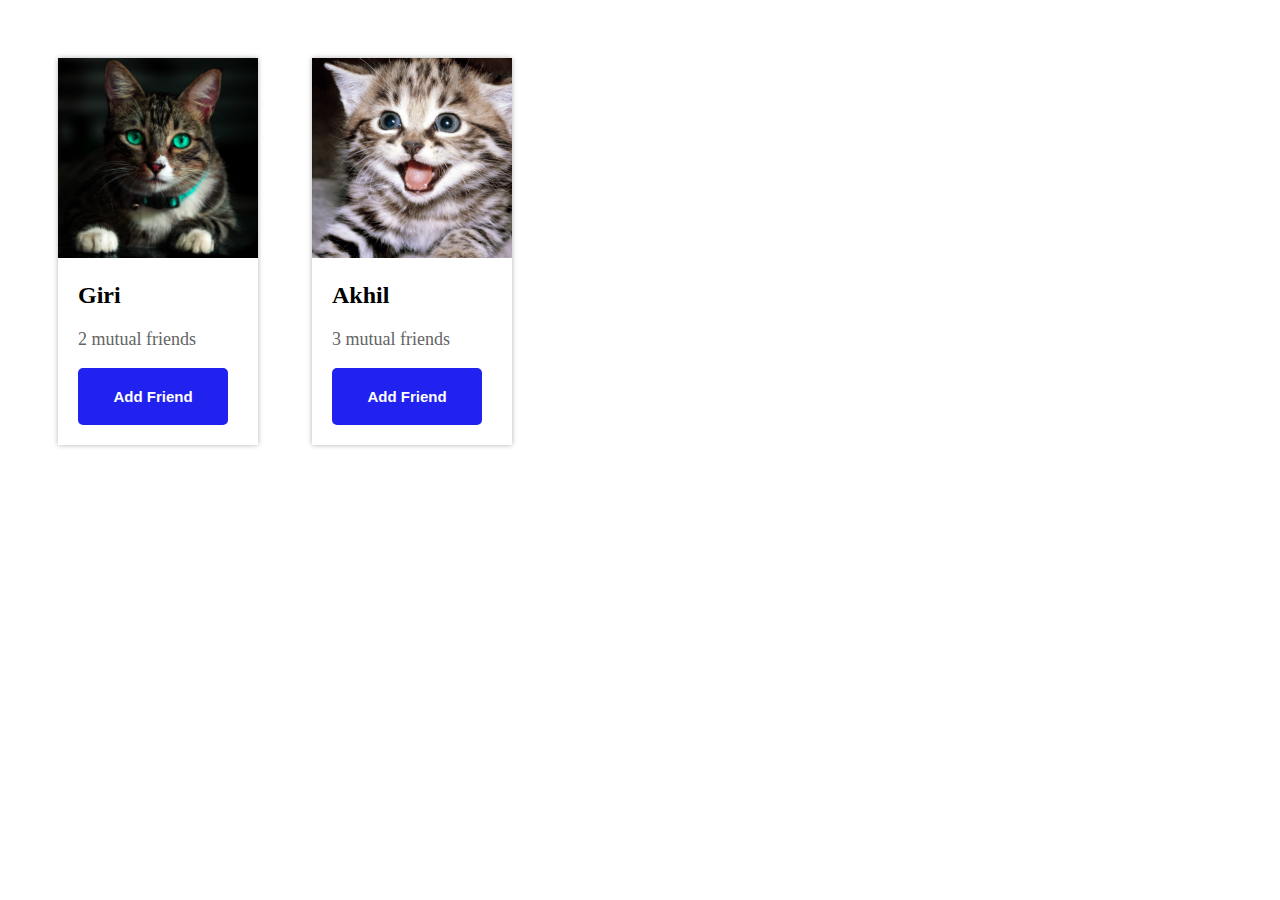
<file: Html practice/practice/parctice6/index.html>
<!DOCTYPE html>
<html lang="en">
<head>
    <title>Document</title>
    <link rel="stylesheet" href="style.css">
</head>
<body>
    <div class="image-1">
        <img class="pic-1"
        src="cat.jpg">
        <h2 class="heading">Giri</h2>
        <p class="para">2 mutual friends</p>
        <button class="add-frd">Add Friend</button>
    </div>

    <div class="image-1">
        <img class="pic-1"
        src="funny-cat.jpg">
        <h2 class="heading">Akhil</h2>
        <p class="para">3 mutual friends</p>
        <button class="add-frd">Add Friend</button>
    </div>
</body>
</html>
</file>
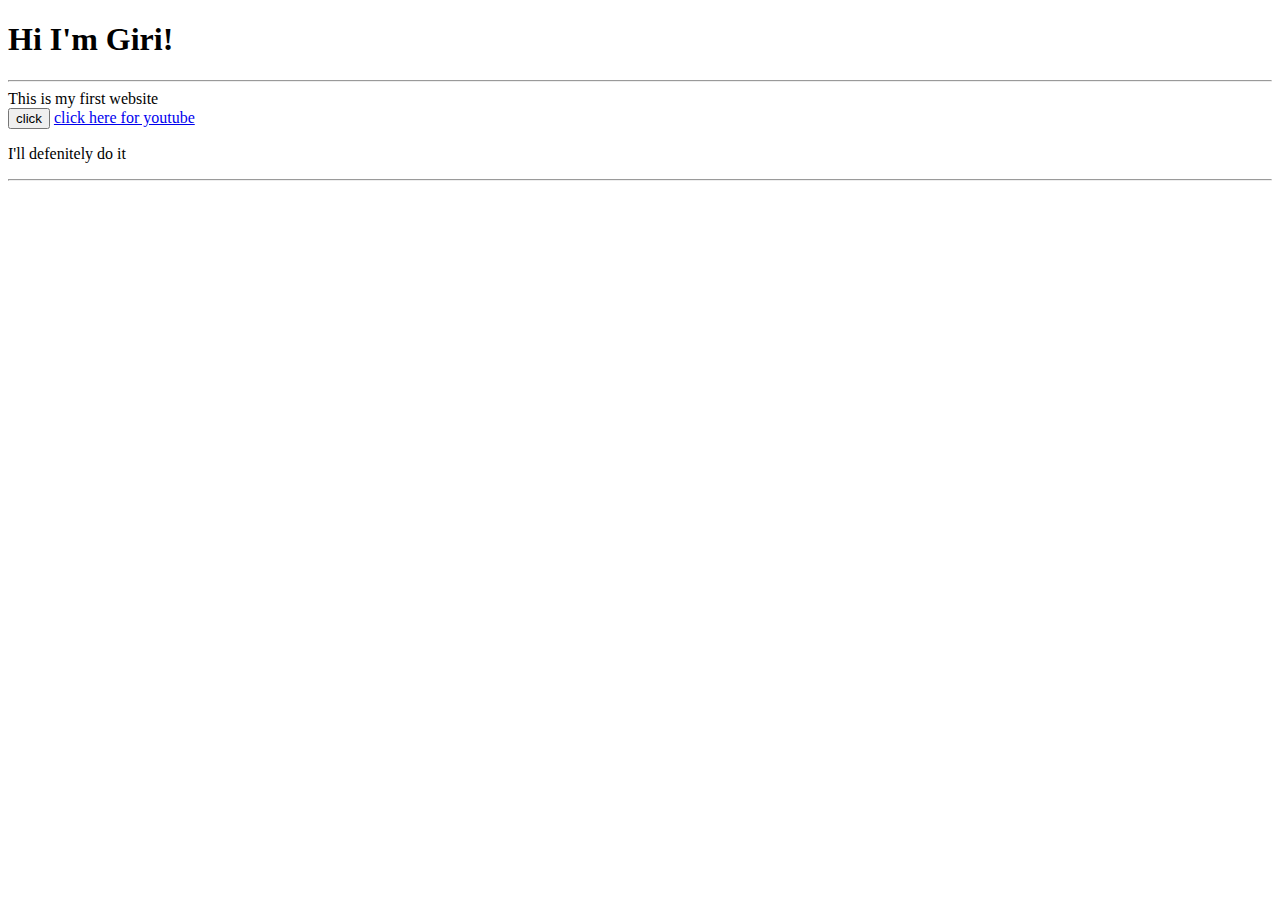
<file: Html practice/practice/practice 1/index.html>
<!DOCTYPE html>
<html lang="en">
<head>
    <meta name="author" content="Giridharan">
    <meta charset="UTF-8">
    <meta name="description" content="Giri's first webpage">
    <meta name="keywords" content="Html css ">
    <title>Belive in you</title>
    <link rel="icon" href="html5.png" type="image/x-icon">
</head>
<body>
    <h1>Hi I'm Giri!</h1>
    <hr>
    <li>This is my first website</li>
    <button>click</button>
    <a href="https://www.youtube.com/">click here for youtube</a>
    
    <p>
        I'll defenitely do it

    </p>
     <hr>
</body>
</html>
</file>
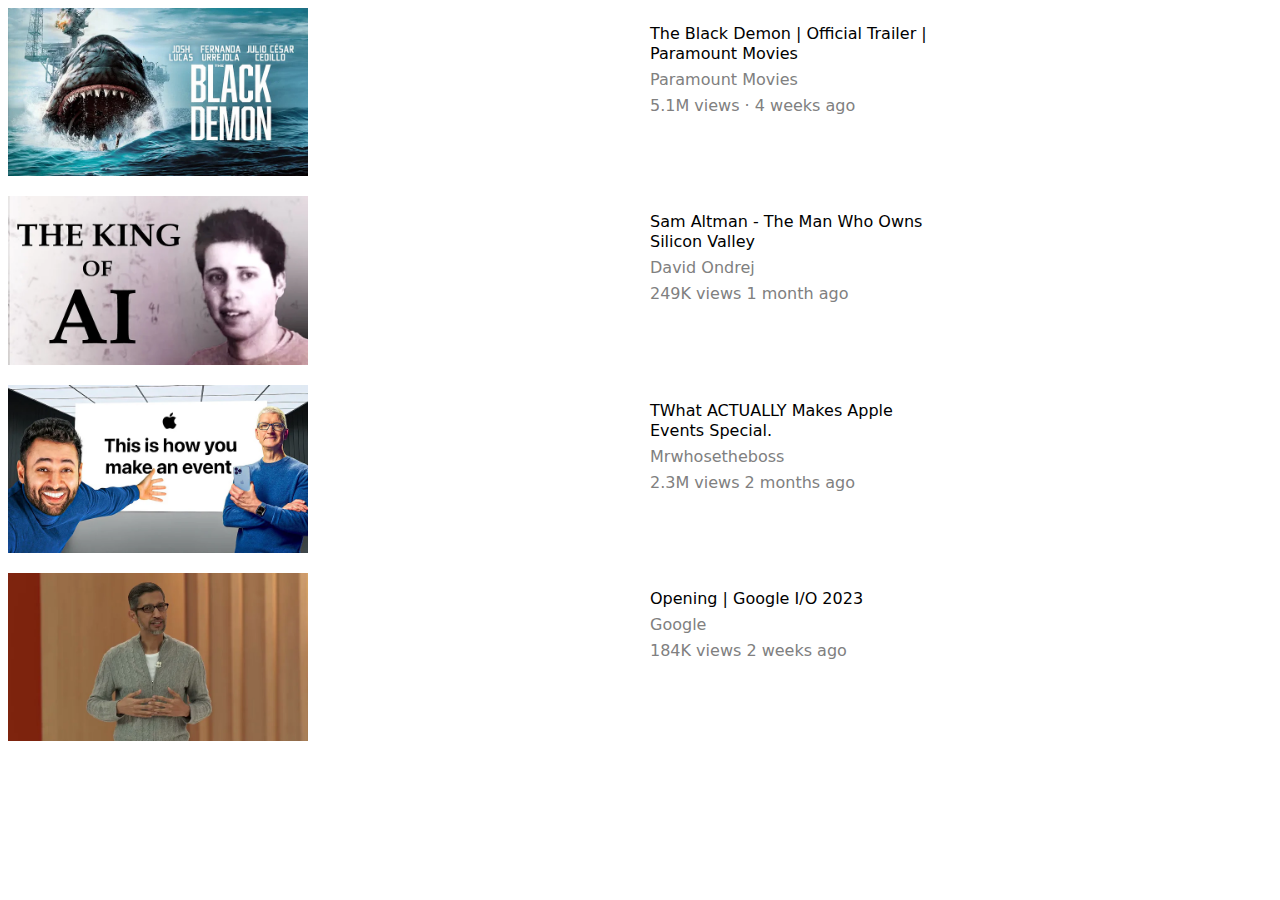
<file: Html practice/practice/practice 7/index.html>
<!DOCTYPE html>
<html lang="en">
<head>
    <meta charset="UTF-8">
    <meta http-equiv="X-UA-Compatible" content="IE=edge">
    <meta name="viewport" content="width=device-width, initial-scale=1.0">
    <title>Practice 7</title>
    <link rel="stylesheet" href="style.css">
    <link rel="preconnect" href="https://fonts.googleapis.com">
<link rel="preconnect" href="https://fonts.gstatic.com" crossorigin>
<link href="https://fonts.googleapis.com/css2?family=Roboto:wght@400;500;700&display=swap" rel="stylesheet">
</head>
<body>
        <div class="container-1">

            <div>
            
                <img class="pic1" src="pic1.webp">
        </div>

        <div>
            <div class="p1">
    
                <p class="description">The Black Demon | Official Trailer | Paramount Movies</p>
                <p class="channel-name">Paramount Movies</p>
                <p class="status">5.1M views &middot; 4 weeks ago</p>
                
              </div>
            </div>
        </div>


        
        <div class="container-1">

            <div>
            
                <img class="pic1" src="pic4.webp">
        </div>

        <div>
            <div class="p1">
    
                <p class="description">Sam Altman - The Man Who Owns Silicon Valley</p>
                <p class="channel-name">David Ondrej</p>
                <p class="status">249K views 1 month ago</p>
                
              </div>
        </div>
        </div>


          
        <div class="container-1">

            <div>
            
                <img class="pic1" src="pic3.webp">
        </div>

        <div>
            <div class="p1">
    
                <p class="description">TWhat ACTUALLY Makes Apple Events Special.</p>
                <p class="channel-name">Mrwhosetheboss</p>
                <p class="status">2.3M views 2 months ago</p>
                
              </div>
        </div>
        </div>


          
        <div class="container-1">

            <div>
            
                <img class="pic1" src="pic2.webp">
        </div>

        <div>
            <div class="p1">
    
                <p class="description">Opening | Google I/O 2023</p>
                <p class="channel-name">Google </p>
                <p class="status">184K views 2 weeks ago</p>
                
              </div>
        </div>
        </div>



</body>
</html>
</file>
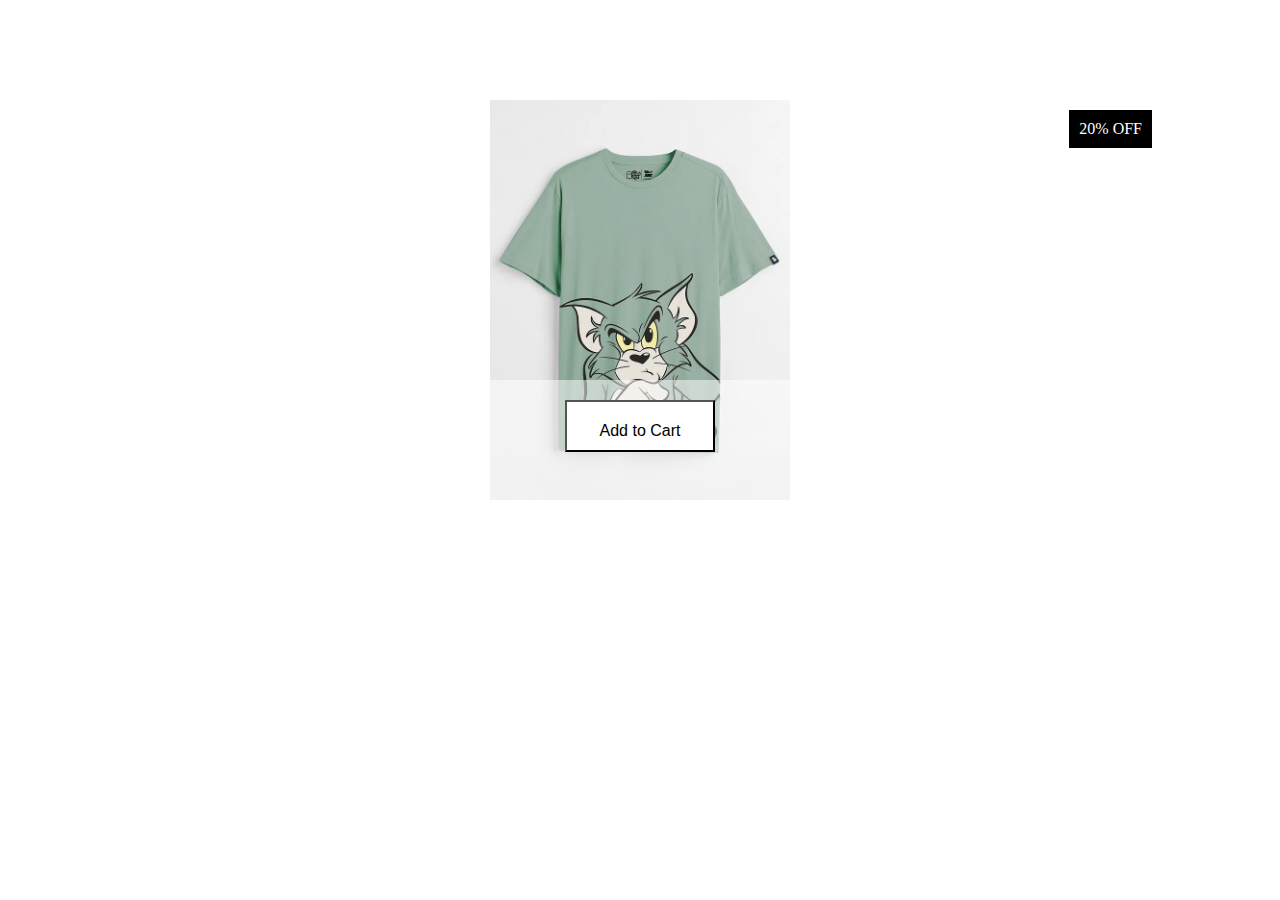
<file: Html practice/practice/practice 9/index.html>
<!DOCTYPE html>
<html lang="en">
<head>
    <title>Document</title>
    <link rel="stylesheet" href="styles.css">
</head>
<body>
    <div class="d1"><img class="i1" src="pic.webp" alt="shirt pic">
        <div class="d2"></div>
        <div class="d3">20% OFF</div>
    
    <button class="b1">Add to Cart</button>
    </div>
    
</body>
</html>
</file>
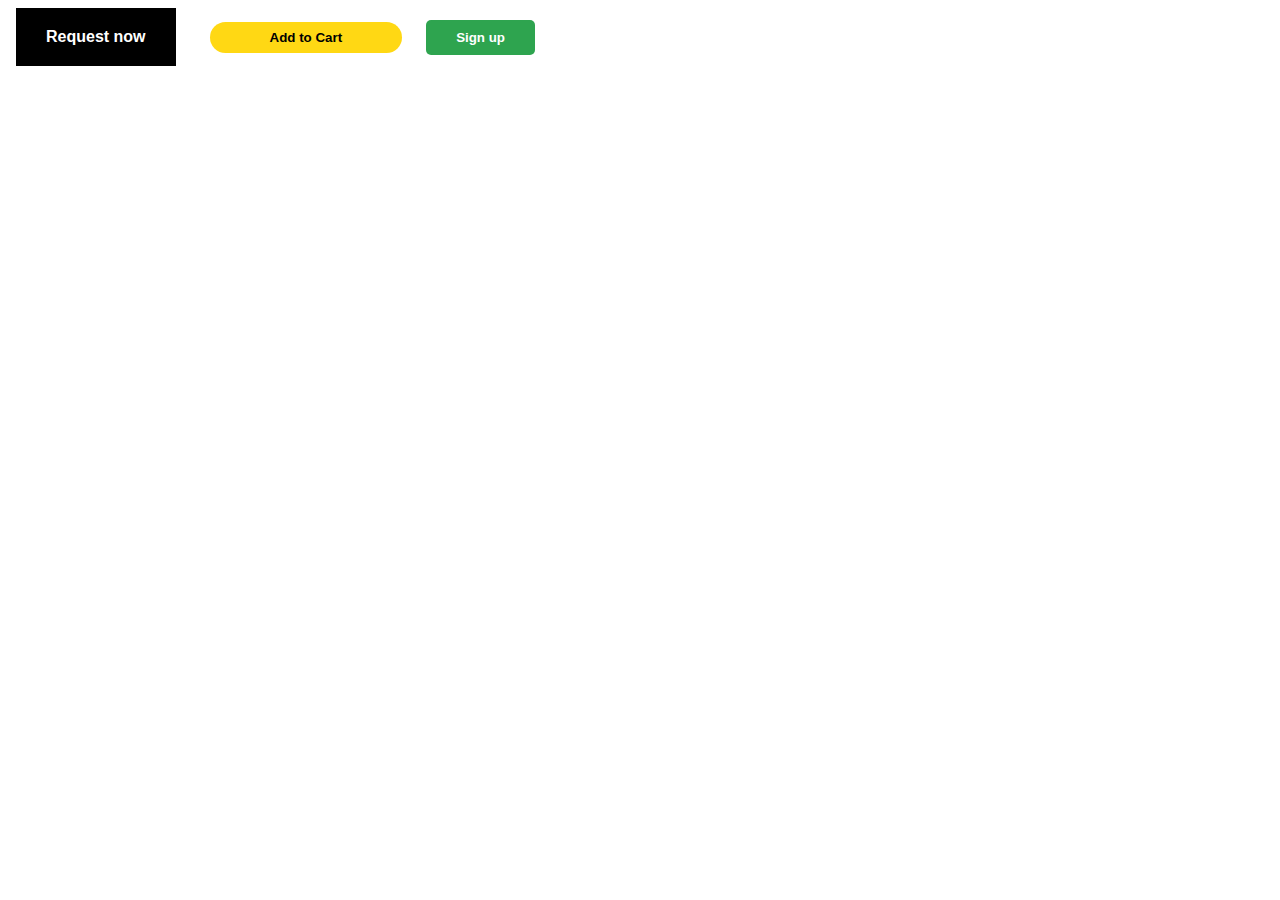
<file: Html practice/practice/practice 1/button.html>
<!DOCTYPE html>
<html lang="en">
<head>
    <meta charset="UTF-8">
    <meta http-equiv="X-UA-Compatible" content="IE=edge">
    <meta name="viewport" content="width=device-width, initial-scale=1.0">
    <title>Practice website</title>
    <link rel="stylesheet" href="styles.css">
</head>
<body>
    <button class="Request-button">Request now</button>
    <button class="Add-to-Cart-button">Add to Cart</button>
    <button class="Sign-up" >Sign up</button>
</body>
</html>
</file>
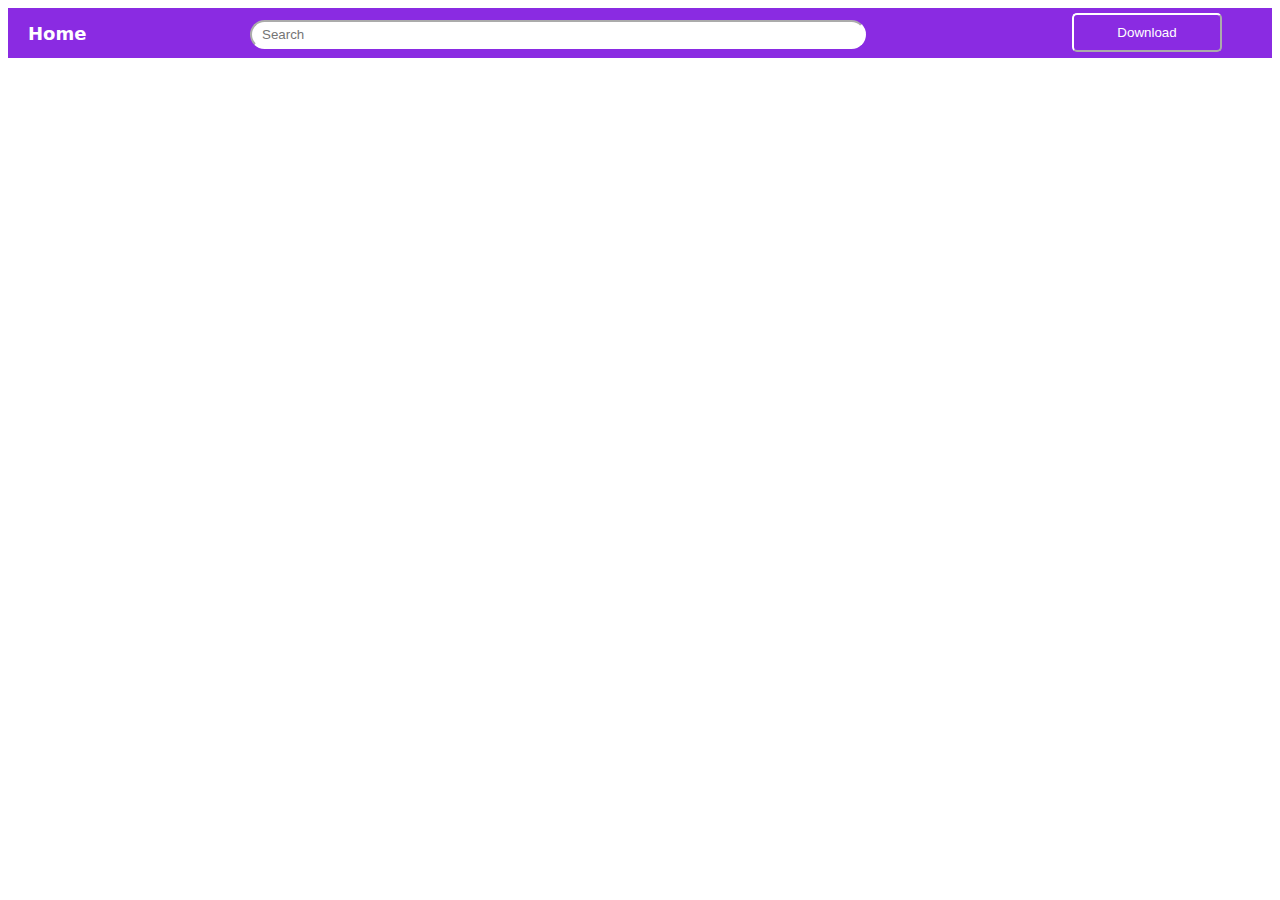
<file: Html practice/practice/practice 8/flexbox.html>
<!DOCTYPE html>
<html lang="en">
<head>
    <meta charset="UTF-8">
    <meta http-equiv="X-UA-Compatible" content="IE=edge">
    <meta name="viewport" content="width=device-width, initial-scale=1.0">
    <title>Flexbox</title>
    <link rel="stylesheet" href="style.css">
</head>
<body>
  <div class="flex">
    <div class="left">Home</div>
    <div class="middle">
      <input class="search" type="text" placeholder="Search"></div>
    <div class="right"><button class="button">Download</button></div>    
</div>



</body>
</html>
</file>
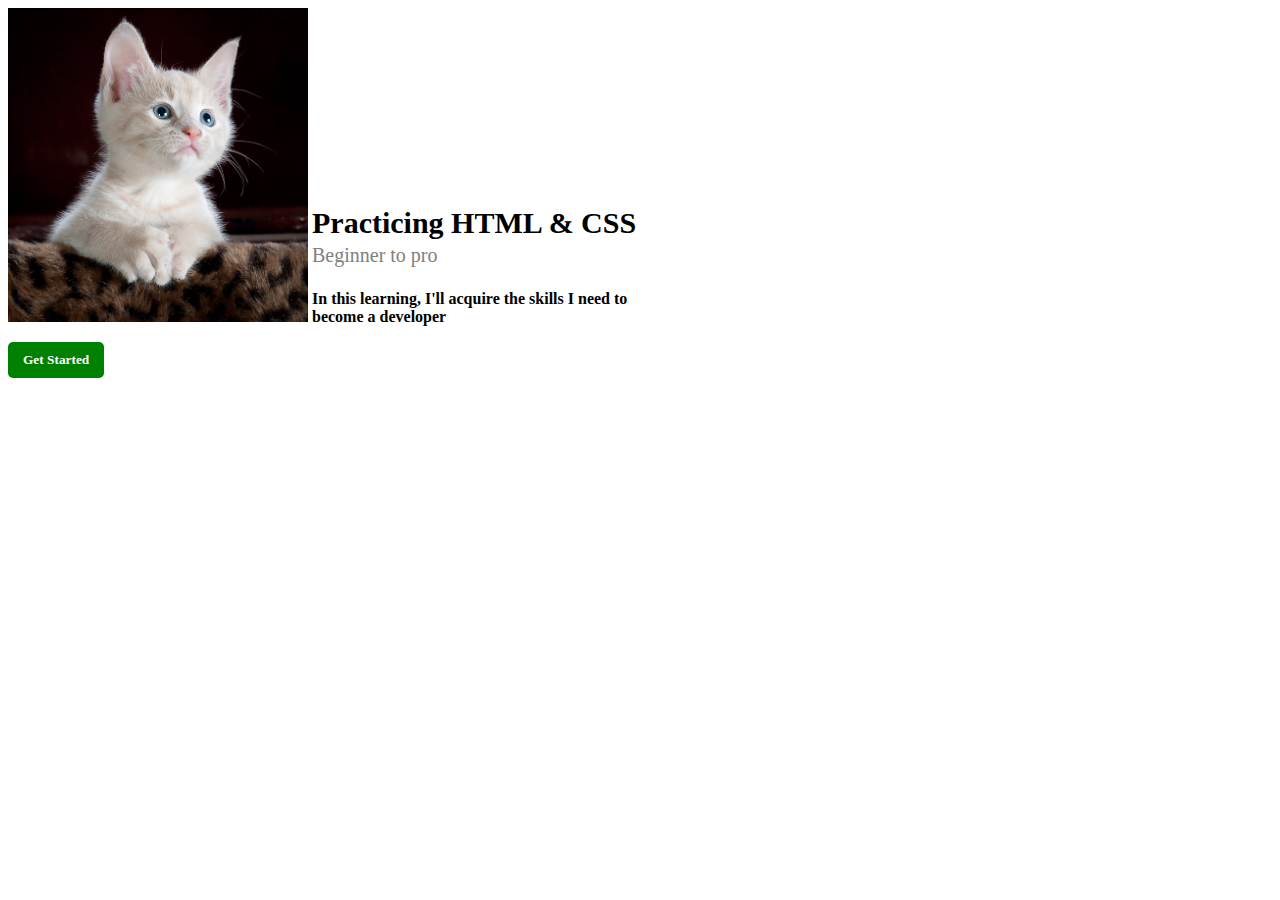
<file: Html practice/practice/practice3/text.html>
<!DOCTYPE html>
<html lang="en">
<head>
    <meta charset="UTF-8">
    <meta http-equiv="X-UA-Compatible" content="IE=edge">
    <meta name="viewport" content="width=device-width, initial-scale=1.0">
    <title>Practice text</title>
    <link rel="stylesheet" href="styles.css">
</head>
<body>
   
    
    <img class="image" src="cat-551554_640.jpg" alt="sdjdbfvhf">

    <div class="para">
        <p class="text">Practicing HTML & CSS</p>
        <p class="text1">Beginner to pro</p>
        <p class="text2">In this learning,
         I'll acquire the skills I need to become a developer</p>
  </div>

  <div>

    <button class="Button1">Get Started</button>
  </div>

</body>
</html>
</file>
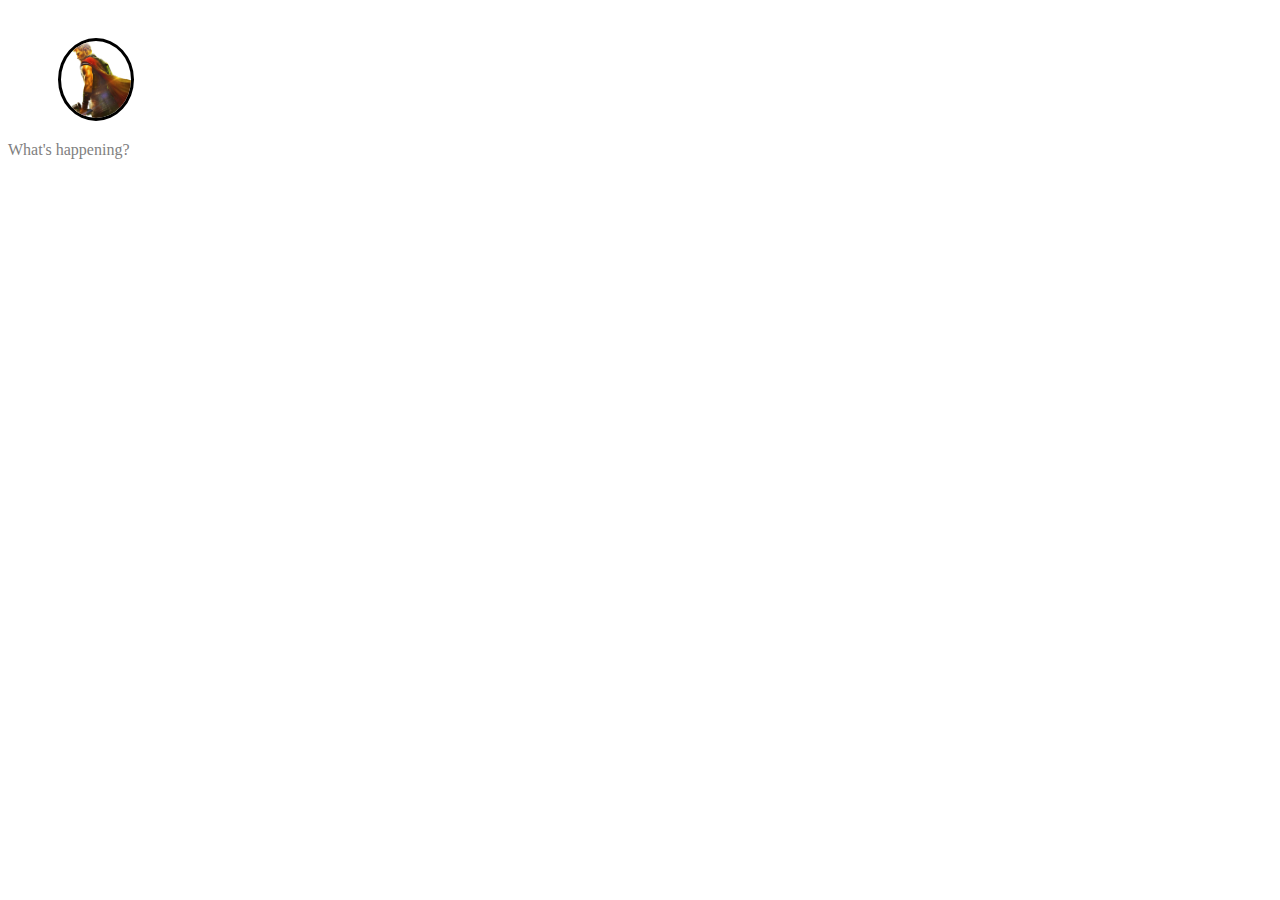
<file: Html practice/practice/Practice4/image.html>
<!DOCTYPE html>
<html lang="en">
<head>
  
    <title>Img.web</title>
    <link rel="stylesheet" href="styles.css">
</head>
<body>
    <img class="img"  src="thorpng.png">
    <p class="text">What's happening?</p>
</body>
</html>
</file>
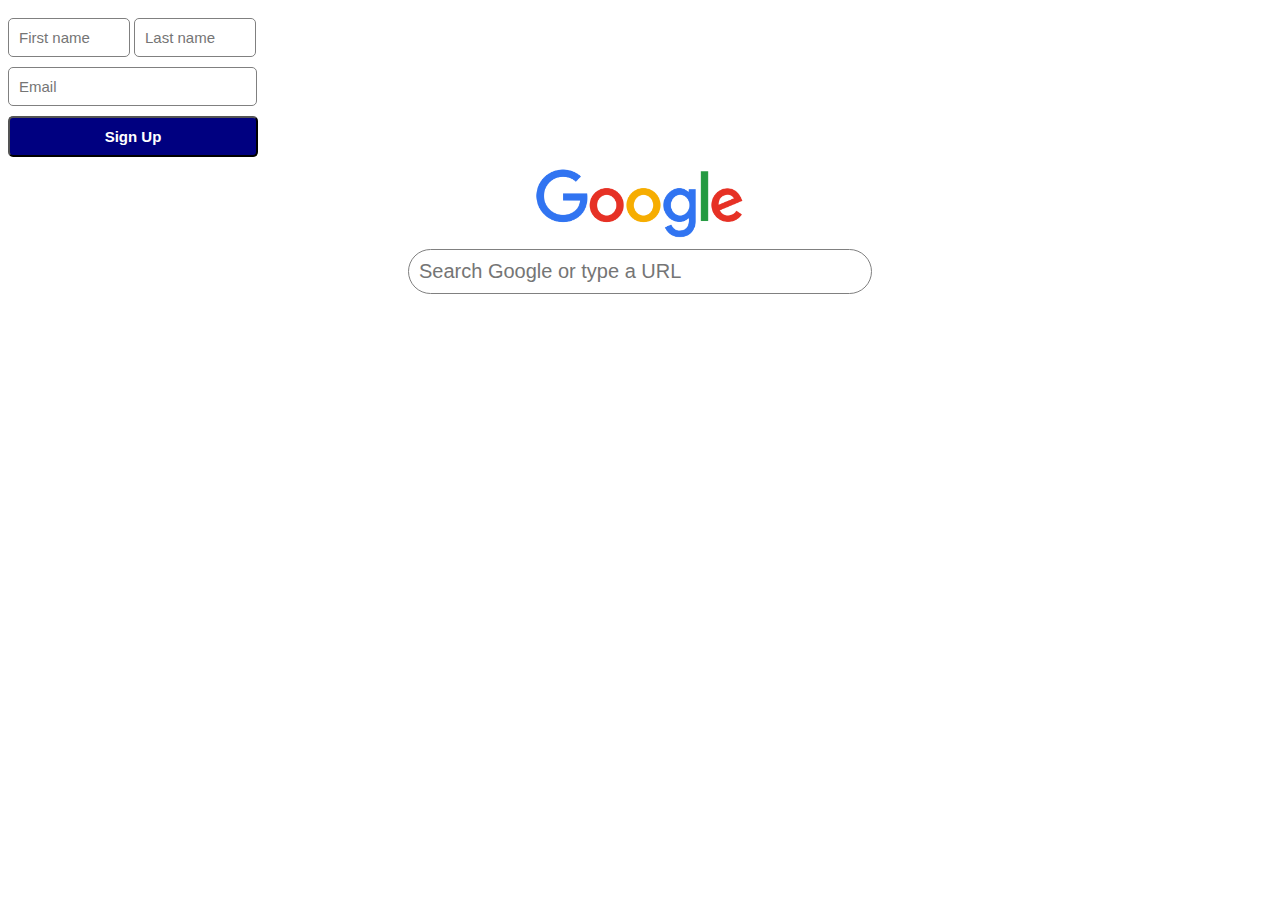
<file: Html practice/practice/practice5/form.html>
<!DOCTYPE html>
<html lang="en">
<head>
    <meta charset="UTF-8">
    <meta http-equiv="X-UA-Compatible" content="IE=edge">
    <meta name="viewport" content="width=device-width, initial-scale=1.0">
    <title>simple website</title>
    <link rel="stylesheet" href="Styles.css">
</head>
<body>
    <input class="first_name" type="text" placeholder="First name">
    <input class="last_name" type="text" placeholder="Last name">
    <input class="email" type="text" placeholder="Email">
    <button class="sign-up">Sign Up</button>
    <img  class="center" src="google_PNG.png">
    <input  class=" search" type="text" placeholder="Search Google or type a URL">
</body>
</html>
</file>
<file: Html practice/practice/parctice6/style.css>
.pic-1{
    width: 200px;
    height: 200px;
    object-fit: cover;
    

}

.heading{
    margin-left: 20px;
    font-weight: bold;
}

.para{
    margin-left: 20px;
    color: rgb(100, 100, 100);
    font-size: 18px;
}

.add-frd{
    background-color: rgb(33, 33, 240);
    padding-top: 20px;
    padding-bottom: 20px;
    border-radius: 5px;
    margin-left: 20px;
    width: 150px;
    color: white;
    font-size: 15px;
    font-weight: bold;
    border: none;
    margin-bottom: 20px;

}

.image-1{
    border: solid none;
    width: 200px;
    margin-top: 50px;
    margin-left: 50px;
    box-shadow: 0 0 5px rgb(0, 0,0,0.3);
    display: inline-block;
    

    
}
</file>
<file: Html practice/practice/practice 7/style.css>
.pic1{
    width: 300px;
    display: block;
}

.p1{
    display: block;
    width: 300px;
    line-height:20px;
    font-family: system-ui, -apple-system, BlinkMacSystemFont, 'Segoe UI', Roboto, Oxygen, Ubuntu, Cantarell, 'Open Sans', 'Helvetica Neue', sans-serif;
}

.channel-name{
    line-height: 0%;
    color: gray;
    
}

.status{
    line-height: 20px;
    color: gray;
}

.description{
    color: black;
    font-weight: 500;
}

.container-1{
    display: grid;
    grid-template-columns: 1fr 1fr;
    row-gap: 40px;
    column-gap: 20px;
    padding-bottom: 20px
}
</file>
<file: Html practice/practice/practice 9/styles.css>
.i1{
    width: 300px;
   
    
}

.d1{
    position: relative;
    display: flex;
    justify-content: center;
    margin-top: 100px;
    
}

.b1{
    position: absolute;
    background-color:white;
    top: 0;
    width: 150px;
    top: 300px;
    border-color: black;
    padding-top: 20px;
    padding-bottom: 10px;
    font-size: 16px;
    font-family: Arial;
    font-weight: 500;
    
}

.d2{
    position: absolute;
    background-color: white;
    width: 300px;
    top: 280px;
    padding-bottom:130px;
    opacity: 0.5;
}

.d3{
    position: absolute;
    background-color: black;
    padding: 10px;
    color: white;
    right: 120px;
    top: 10px;
}
</file>
<file: Html practice/practice/practice 1/styles.css>
.Request-button{
        background-color: rgb( 0, 0, 0);
        color: rgb(255, 255, 255);
        border: none;
        padding-top: 20px;
        padding-bottom: 20px;
        padding-left: 30px;
        padding-right: 30px;
        margin-left: 8px;
        margin-right: 20px;
        font-size: medium;
        font-weight: bold;
        cursor: pointer;
        transition: 0.15s;
    }

    .Request-button:hover{
        background-color: chartreuse;
    }
    .Request-button:active{
        background-color: aqua;

    }
    .Add-to-Cart-button{
        background-color: rgb( 255, 216, 20);
        padding-top: 8px;
        padding-bottom: 8px;
        padding-left: 60px;
        padding-right: 60px;
        font-weight: bold;
        margin-left: 10px;
        border: none;
        border-radius: 16px;
        cursor: pointer;
        
    }

    .Sign-up{
        background-color: rgb( 46, 164, 79);
        padding-left: 30px;
        padding-right: 30px;
        margin-left: 20px;
        padding-top: 10px;
        padding-bottom: 10px;
        color: rgb(255, 255, 255);
        font-weight: bold;
        border: none;
        border-radius: 5px;
        cursor: pointer;
        transition: 0.15s;
    } 
    .Sign-up:hover{
        background-color: aquamarine;
    }
</file>
<file: Html practice/practice/practice 8/style.css>
.flex{
    background-color: blueviolet;
    flex-direction: row;
    display: flex;
    justify-content: space-between;
    height: 50px;
}

.left{
    width: 100px;
   
    padding-left: 20px;
    padding-top: 15px;
    font-size: 18px;
    color: white;
    font-weight: bold;
    font-family: system-ui, -apple-system, BlinkMacSystemFont, 'Segoe UI', Roboto, Oxygen, Ubuntu, Cantarell, 'Open Sans', 'Helvetica Neue', sans-serif;
}

.middle{
    width:500px ;
    padding-top: 12px;
    padding-bottom: 12px;
    margin-right: 200px;
    
    
}

.right{
    width: 200px;
}



.search{
    border-radius: 15px;
    width: 600px;
    padding-top: 5px;
    padding-bottom: 5px;
    border-color: white;
    margin-right: 200px;
    padding-left: 10px;
    margin-right: 200px;
    
}

.button{
    padding-left: 20px;
    padding-right: 20px;
    width: 150px;
    
    margin-right: 600px;
    margin-top: 5px;
    background-color: none;
    padding-top: 10px;
    padding-bottom: 10px;
    background-color: blueviolet;
    border-color: white;
    color: white;
    border-radius: 5px;
}
</file>
<file: Html practice/practice/practice3/styles.css>
.text{
    color: black;
    font-weight: bold;
    font-size: 30px;
    font-family: Verdana;
    margin-bottom: 0;
    padding: 0;
}

.text1{
    color: gray;
    line-height: 15px;
    font-size: 20px;
    line-height: 30px;
    margin-top: 0;
    font-family: Verdana;
    width: 450px;
}

.text2{
    font-family: Verdana;
    font-weight: bold;
    width: 340px;
}

.Button1{
    background-color: green;
    border:none ;
    padding-top: 10px;
    padding-bottom: 10px;
    color: white;
    font-weight: bold;
    font-family: Verdana;
    border-radius: 5px;
    padding-left: 15px;
    padding-right: 15px;
    cursor: pointer;
    transition-duration: 0.15s;
}
.Button1:hover{
    background-color:greenyellow;

}

.image{
  width: 300px;
}

.para{
 display: inline-block;

}
</file>
<file: Html practice/practice/Practice4/styles.css>
.img{
    width: 70px;
    border: solid black;
    margin-top: 30px;
    margin-left: 50px;
    margin-bottom: 1pxpx;
    border-radius: 50%;
    vertical-align: auto;

}

.text{
    vertical-align:bottom;
    color: gray;
}
</file>
<file: Html practice/practice/practice5/Styles.css>
.last_name,
.first_name{
    padding-left: 10px;
    padding-right: 10px;
    margin-top: 10px;
    width: 100px;
    padding-top: 10px;
    padding-bottom: 10px;
    font-size: 15px;
    border-radius: 5px;
    border-color: none;
    display: inline-block;
    cursor: pointer;
    border: 1px solid grey;
    

}

.email{
    display: block;
    margin-top: 10px;
    width: 235px;
    padding-top: 10px;
    padding-bottom: 10px;
    border-radius: 5px;
    font-size: 15px;
    padding-left: 10px;
    border: 1px solid grey;
    

}

.sign-up{
    margin-top: 10px;
    width: 250px;
    color: white;
    background-color: navy;
    padding-top: 10px;
    padding-bottom: 10px;
    font-weight: bold;
    font-size: 15px;
    border-radius:5px ;
    cursor: pointer;
    text-align: center;
}
.sign-up:hover{
    background-color: blue;
}

.center{

        display: block;
        margin-left: auto;
        margin-right: auto;
        height: 92px;
        margin-left: 520px;
      
    }

    .search{
        width: 450px;
        margin-left: 400px;
        padding-top: 10px;
        padding-bottom: 10px;
        padding-left: 10px;
        font-size: 20px;
        border-radius: 40px;
        border: 1px solid grey;
        background-color: white;
        cursor: pointer;
        
    }

    .search:hover{
        box-shadow: 0 12px 16px 0 rgba(0,0,0,0.24),
        0 17px 50px 0 rgba(0,0,0,0.19);
    }
</file>
